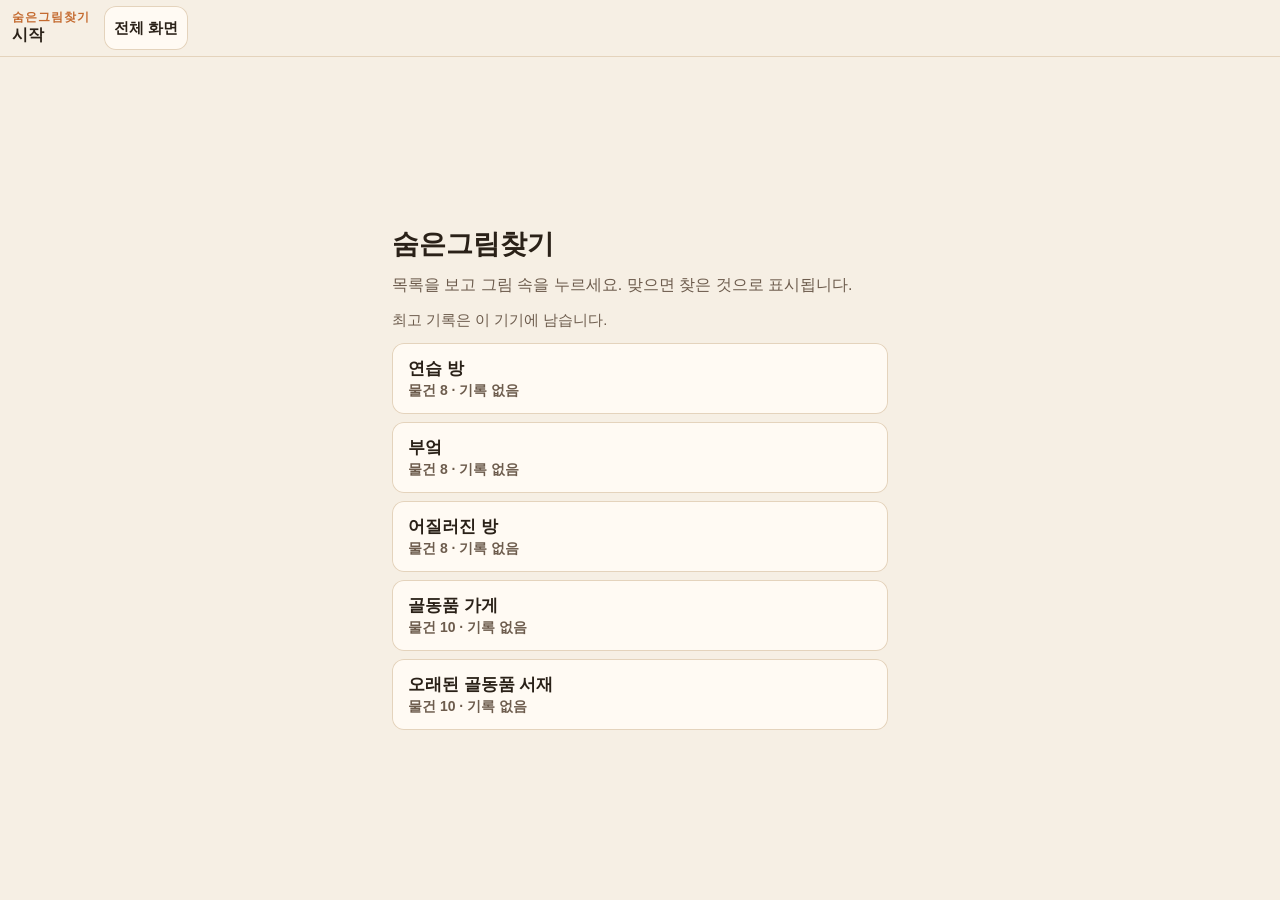
<file: games/hidden-picture/index.html>
<!DOCTYPE html>
<html lang="ko">
<head>
  <meta charset="utf-8" />
  <meta name="viewport" content="width=device-width, initial-scale=1, viewport-fit=cover" />
  <meta name="theme-color" content="#f6efe4" />
  <title>숨은그림찾기</title>
  <link rel="stylesheet" href="style.css" />
  <script>
    try {
      if (window.top === window.self) document.documentElement.classList.add("is-top");
    } catch (err) { /* framed page keeps the iframe height */ }
  </script>
</head>
<body>
  <div id="app" data-screen="start">
    <header class="top">
      <div class="top-row">
        <button type="button" id="btn-back" class="text-btn" hidden>처음</button>
        <div class="top-mid">
          <p class="kicker">숨은그림찾기</p>
          <p id="top-title" class="top-title">시작</p>
        </div>
        <div class="top-stats">
          <p id="progress" class="progress" hidden>0/0</p>
          <p id="timer" class="timer" hidden>00:00</p>
        </div>
      </div>
      <div class="top-actions">
        <button type="button" id="btn-fullscreen" class="text-btn fs-btn" aria-pressed="false">전체 화면</button>
        <button type="button" id="btn-list" class="text-btn list-btn" aria-expanded="true" aria-controls="side" hidden>목록 접기</button>
      </div>
    </header>

    <main>
      <section id="screen-start" class="screen start">
        <h1>숨은그림찾기</h1>
        <p class="lede">목록을 보고 그림 속을 누르세요. 맞으면 찾은 것으로 표시됩니다.</p>
        <p class="note">최고 기록은 이 기기에 남습니다.</p>
        <div id="level-pick" class="level-pick"></div>
        <noscript><p class="lede">스크립트를 켜면 플레이할 수 있어요.</p></noscript>
      </section>

      <section id="screen-play" class="screen play" hidden>
        <div id="play-body" class="play-body">
          <div class="frame">
            <div id="stage" class="stage">
              <div id="world" class="world">
                <canvas id="scene" width="1600" height="900">연습 장면</canvas>
                <img id="photo" alt="" draggable="false" hidden />
                <div id="marks" class="layer"></div>
                <div id="fx" class="layer"></div>
              </div>
            </div>
          </div>
          <div id="side" class="side">
            <p id="status" class="status" role="status" aria-live="polite"></p>
            <ul id="list" class="names"></ul>
            <p class="hint">작은 물건은 확대하거나 두 손가락으로 키우세요.</p>
            <div class="zoom-row">
              <button type="button" id="zoom-out">축소</button>
              <button type="button" id="zoom-reset">맞춤</button>
              <button type="button" id="zoom-in">확대</button>
            </div>
            <button type="button" id="btn-retry" class="wide">다시</button>
          </div>
        </div>
      </section>

      <section id="screen-result" class="screen result" hidden>
        <p class="kicker">다 찾았어요</p>
        <h1 id="result-title"></h1>
        <p id="result-count" class="lede"></p>
        <p id="result-time" class="time">00:00</p>
        <p id="result-best" class="lede"></p>
        <div class="result-actions">
          <button type="button" id="btn-home">목록으로</button>
          <button type="button" id="btn-again">다시</button>
        </div>
      </section>
    </main>
  </div>

  <script src="levels.js"></script>
  <script src="game.js"></script>
</body>
</html>
</file>
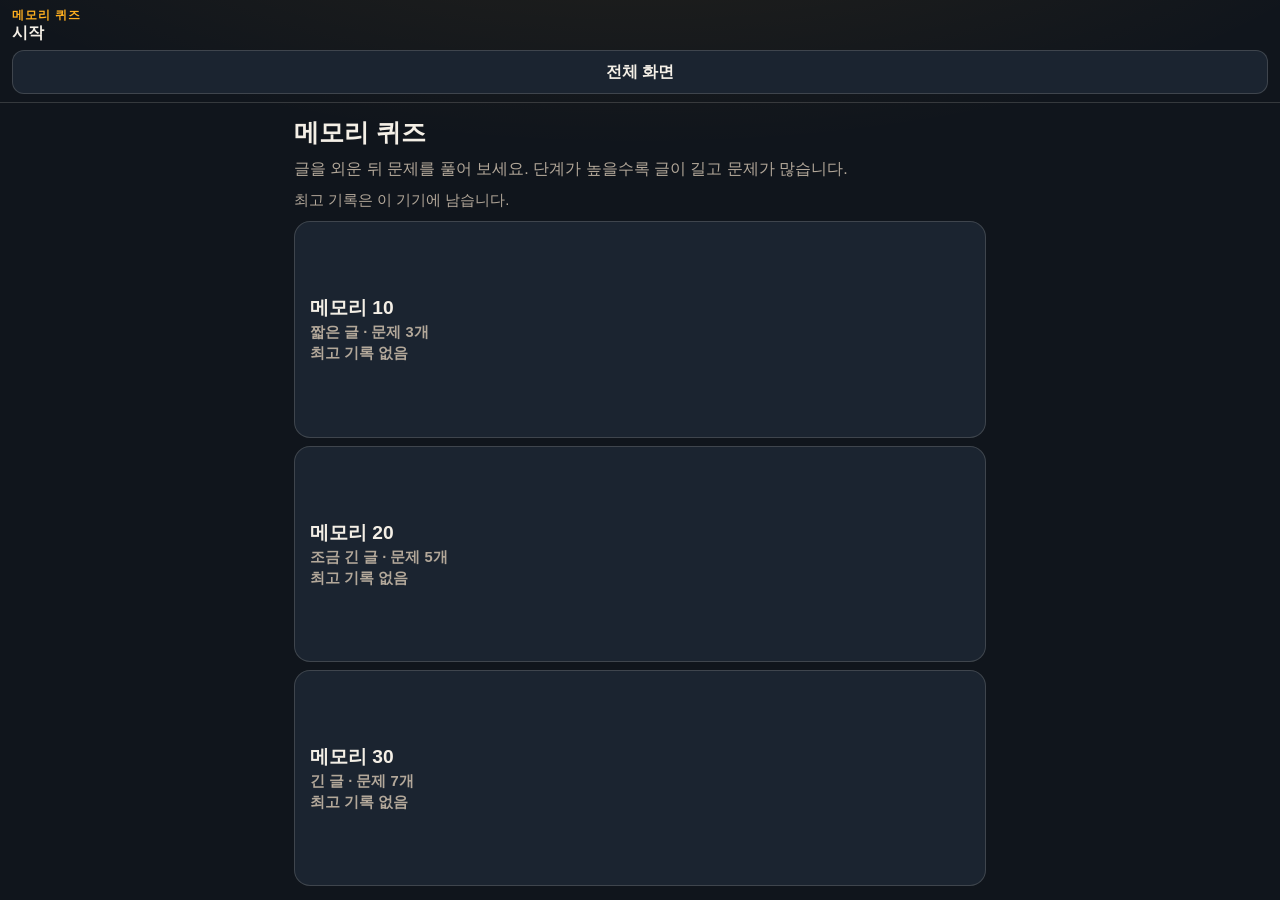
<file: games/memory-quiz/index.html>
<!DOCTYPE html>
<html lang="ko">
<head>
  <meta charset="utf-8" />
  <meta name="viewport" content="width=device-width, initial-scale=1, viewport-fit=cover" />
  <meta name="theme-color" content="#10151c" />
  <title>메모리 퀴즈</title>
  <link rel="stylesheet" href="style.css" />
  <script>
    try {
      if (window.top === window.self) document.documentElement.classList.add("is-top");
    } catch (err) { /* framed page keeps the iframe height */ }
  </script>
</head>
<body>
  <div id="app" data-screen="home">
    <header class="top">
      <div class="top-row">
        <button type="button" id="btn-back" class="text-btn" hidden>목록</button>
        <div class="top-mid">
          <p class="kicker">메모리 퀴즈</p>
          <p id="top-title" class="top-title">시작</p>
        </div>
        <div class="top-stats">
          <p id="progress" class="progress" hidden>1 / 3</p>
          <p id="timer" class="timer" role="timer" hidden>00:00.0</p>
        </div>
      </div>
      <div class="top-actions">
        <button type="button" id="btn-fullscreen" class="text-btn fs-btn" aria-pressed="false">전체 화면</button>
      </div>
    </header>

    <main>
      <section id="screen-home" class="screen">
        <div class="intro">
          <h1>메모리 퀴즈</h1>
          <p class="lede">글을 외운 뒤 문제를 풀어 보세요. 단계가 높을수록 글이 길고 문제가 많습니다.</p>
          <p class="note">최고 기록은 이 기기에 남습니다.</p>
        </div>
        <div id="level-pick" class="level-pick"></div>
        <noscript><p class="lede">스크립트를 켜면 플레이할 수 있어요.</p></noscript>
      </section>

      <section id="screen-memorize" class="screen" hidden>
        <div class="memo-head">
          <h1 id="memo-title"></h1>
          <p id="count-wrap" class="count-wrap"><span id="memo-count">0</span><span class="unit">초</span></p>
        </div>
        <p class="lede memo-help">다 외우면 누르세요. 시간이 끝나면 문제가 시작됩니다.</p>
        <div class="passage-wrap">
          <article id="passage" class="passage" tabindex="0" aria-label="외울 글"></article>
          <p id="passage-more" class="passage-more" hidden>아래로 더 있어요</p>
        </div>
        <button type="button" id="btn-ready" class="primary">외웠어요</button>
      </section>

      <section id="screen-quiz" class="screen" hidden>
        <p id="feedback" class="feedback" role="status" aria-live="polite"></p>
        <h1 id="prompt"></h1>
        <div id="choices" class="choices" role="group" aria-labelledby="prompt"></div>
      </section>

      <section id="screen-result" class="screen" hidden>
        <div class="result-copy">
          <p class="kicker">결과</p>
          <h1 id="result-tier"></h1>
          <p id="result-title" class="lede"></p>
          <p id="result-correct" class="stat"></p>
          <p class="time-label">걸린 시간</p>
          <p id="result-time" class="time">00:00.0</p>
          <p id="result-best" class="lede"></p>
          <p id="result-note" class="note"></p>
        </div>
        <div class="result-actions">
          <button type="button" id="btn-again" class="secondary">다시 하기</button>
          <button type="button" id="btn-home" class="primary">목록으로</button>
        </div>
      </section>
    </main>
  </div>

  <script src="levels.js"></script>
  <script src="game.js"></script>
</body>
</html>
</file>
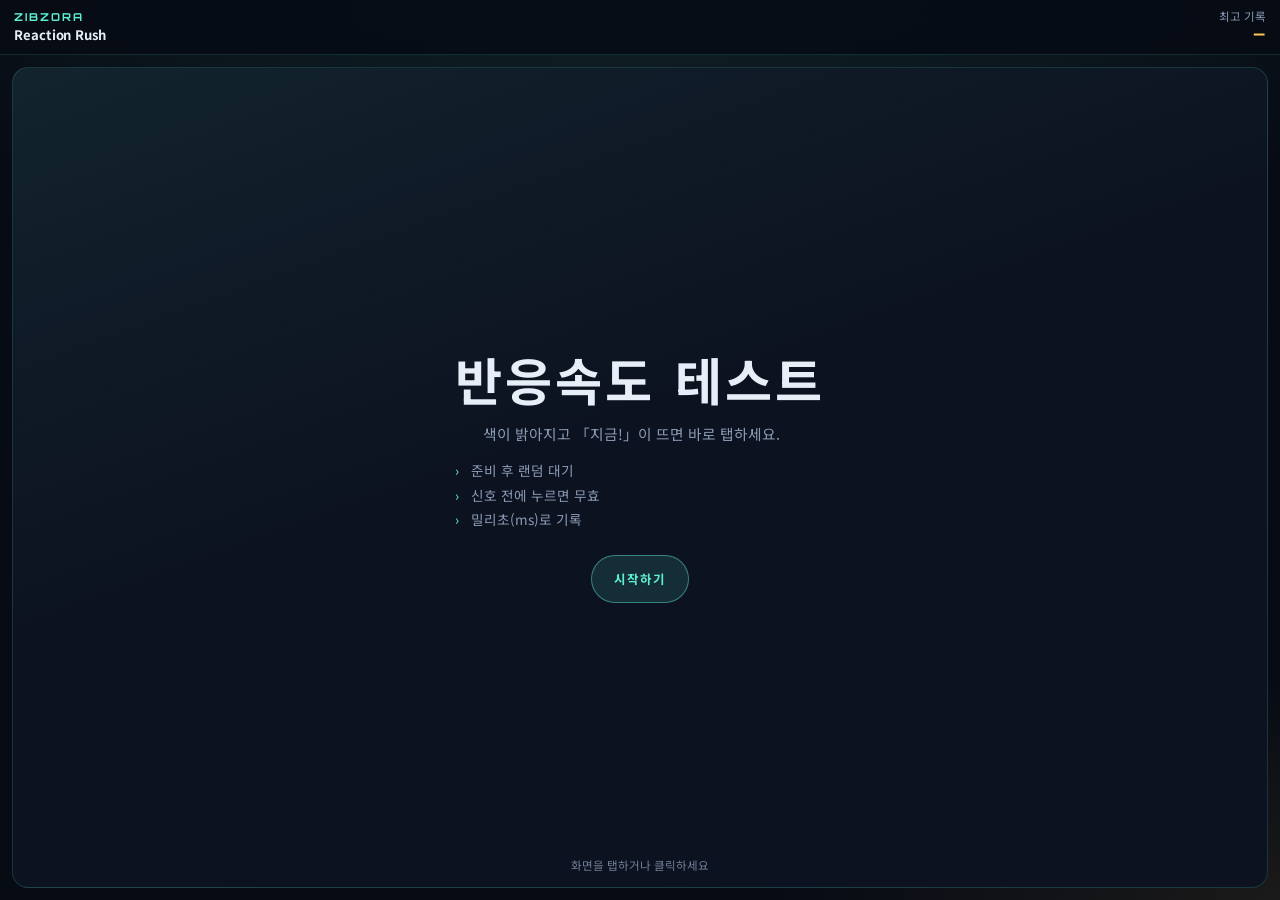
<file: games/reaction-rush/index.html>
<!DOCTYPE html>
<html lang="ko">
<head>
  <meta charset="utf-8" />
  <meta name="viewport" content="width=device-width, initial-scale=1, viewport-fit=cover" />
  <meta name="theme-color" content="#070b14" />
  <title>Reaction Rush — Zibzora</title>
  <link rel="preconnect" href="https://fonts.googleapis.com" />
  <link rel="preconnect" href="https://fonts.gstatic.com" crossorigin />
  <link href="https://fonts.googleapis.com/css2?family=Orbitron:wght@600;700&family=Noto+Sans+KR:wght@400;600;700&display=swap" rel="stylesheet" />
  <style>
    :root {
      --bg-deep: #070b14;
      --bg-panel: #0c1220;
      --bg-wait: #121a2e;
      --bg-go: #e8f7ff;
      --go-text: #061018;
      --accent: #5ef0d0;
      --accent-hot: #ffc857;
      --text: #e8eef7;
      --muted: #8b9bb4;
      --danger: #ff6b8a;
      --ok: #5ef0d0;
      --font-ui: "Noto Sans KR", system-ui, sans-serif;
      --font-display: Orbitron, "Noto Sans KR", sans-serif;
      --safe-top: env(safe-area-inset-top, 0px);
      --safe-bottom: env(safe-area-inset-bottom, 0px);
    }

    * { box-sizing: border-box; }
    html, body {
      margin: 0;
      height: 100%;
      background: var(--bg-deep);
      color: var(--text);
      font-family: var(--font-ui);
      -webkit-tap-highlight-color: transparent;
      user-select: none;
      touch-action: manipulation;
    }

    .app {
      display: flex;
      flex-direction: column;
      min-height: 100%;
      min-height: 100dvh;
      background:
        radial-gradient(120% 80% at 50% -10%, rgba(94, 240, 208, 0.12), transparent 55%),
        radial-gradient(80% 50% at 100% 100%, rgba(255, 200, 87, 0.08), transparent 50%),
        var(--bg-deep);
    }

    .chrome {
      flex: 0 0 auto;
      display: flex;
      align-items: center;
      justify-content: space-between;
      gap: 0.75rem;
      padding: calc(0.55rem + var(--safe-top)) 0.9rem 0.55rem;
      border-bottom: 1px solid rgba(94, 240, 208, 0.14);
      background: rgba(7, 11, 20, 0.85);
      backdrop-filter: blur(8px);
    }
    .brand {
      display: flex;
      flex-direction: column;
      gap: 0.1rem;
      min-width: 0;
    }
    .brand-name {
      font-family: var(--font-display);
      font-size: 0.68rem;
      letter-spacing: 0.18em;
      text-transform: uppercase;
      color: var(--accent);
      font-weight: 700;
    }
    .brand-game {
      font-size: 0.82rem;
      font-weight: 700;
      color: var(--text);
      letter-spacing: -0.01em;
    }
    .best {
      text-align: right;
      font-size: 0.72rem;
      color: var(--muted);
      line-height: 1.35;
    }
    .best strong {
      display: block;
      font-family: var(--font-display);
      font-size: 0.95rem;
      color: var(--accent-hot);
      letter-spacing: 0.04em;
    }

    .stage {
      flex: 1 1 auto;
      display: flex;
      position: relative;
      min-height: 0;
      padding: 0.75rem;
      padding-bottom: calc(0.75rem + var(--safe-bottom));
    }

    .panel {
      flex: 1;
      position: relative;
      display: flex;
      flex-direction: column;
      align-items: center;
      justify-content: center;
      width: 100%;
      border-radius: 1rem;
      overflow: hidden;
      border: 1px solid rgba(94, 240, 208, 0.16);
      background: var(--bg-panel);
      cursor: pointer;
      transition: background-color 0.12s ease, color 0.12s ease, box-shadow 0.2s ease;
      outline: none;
      text-align: center;
      padding: 1.25rem;
    }
    .panel:focus-visible {
      box-shadow: 0 0 0 3px rgba(94, 240, 208, 0.45);
    }

    .panel[data-phase="idle"] {
      background:
        linear-gradient(160deg, rgba(94, 240, 208, 0.08), transparent 45%),
        var(--bg-panel);
    }
    .panel[data-phase="wait"] {
      background: var(--bg-wait);
      animation: waitPulse 1.4s ease-in-out infinite;
    }
    .panel[data-phase="go"] {
      background: var(--bg-go);
      color: var(--go-text);
      animation: goFlash 0.35s ease-out;
      box-shadow: inset 0 0 0 4px rgba(6, 16, 24, 0.12);
    }
    .panel[data-phase="early"] {
      background: #2a1220;
      border-color: rgba(255, 107, 138, 0.35);
    }
    .panel[data-phase="result"] {
      background:
        linear-gradient(180deg, rgba(94, 240, 208, 0.1), transparent 40%),
        var(--bg-panel);
      animation: resultReveal 0.45s cubic-bezier(0.2, 0.85, 0.25, 1);
    }

    @keyframes waitPulse {
      0%, 100% { box-shadow: inset 0 0 0 0 rgba(94, 240, 208, 0); }
      50% { box-shadow: inset 0 0 48px 0 rgba(94, 240, 208, 0.08); }
    }
    @keyframes goFlash {
      0% { filter: brightness(1.45); transform: scale(1.01); }
      100% { filter: brightness(1); transform: scale(1); }
    }
    @keyframes resultReveal {
      0% { opacity: 0.55; transform: translateY(10px) scale(0.98); }
      100% { opacity: 1; transform: translateY(0) scale(1); }
    }
    @media (prefers-reduced-motion: reduce) {
      .panel[data-phase="wait"],
      .panel[data-phase="go"],
      .panel[data-phase="result"] { animation: none; }
    }

    .cue {
      font-family: var(--font-display);
      font-weight: 700;
      letter-spacing: 0.06em;
      line-height: 1.15;
      margin: 0;
    }
    .cue-lg { font-size: clamp(1.8rem, 8vw, 3.2rem); }
    .cue-md { font-size: clamp(1.35rem, 5.5vw, 2.2rem); }

    .sub {
      margin: 0.75rem 0 0;
      max-width: 22rem;
      color: var(--muted);
      font-size: 0.92rem;
      line-height: 1.45;
      font-weight: 400;
    }
    .panel[data-phase="go"] .sub { color: rgba(6, 16, 24, 0.65); }

    .rules {
      margin: 1rem 0 0;
      padding: 0;
      list-style: none;
      color: var(--muted);
      font-size: 0.85rem;
      line-height: 1.55;
      text-align: left;
    }
    .rules li {
      position: relative;
      padding-left: 1rem;
      margin: 0.2rem 0;
    }
    .rules li::before {
      content: "›";
      position: absolute;
      left: 0;
      color: var(--accent);
    }

    .cta {
      margin-top: 1.35rem;
      display: inline-flex;
      align-items: center;
      justify-content: center;
      min-height: 3rem;
      padding: 0.7rem 1.4rem;
      border-radius: 999px;
      border: 1px solid rgba(94, 240, 208, 0.45);
      background: rgba(94, 240, 208, 0.12);
      color: var(--accent);
      font-family: var(--font-display);
      font-size: 0.78rem;
      font-weight: 700;
      letter-spacing: 0.14em;
      text-transform: uppercase;
      pointer-events: none;
    }
    .panel[data-phase="go"] .cta {
      border-color: rgba(6, 16, 24, 0.25);
      background: rgba(6, 16, 24, 0.08);
      color: var(--go-text);
    }

    .ms {
      font-family: var(--font-display);
      font-size: clamp(2.6rem, 14vw, 4.5rem);
      font-weight: 700;
      letter-spacing: 0.02em;
      margin: 0.35rem 0 0;
      color: var(--accent);
    }
    .tier {
      display: inline-block;
      margin-top: 0.55rem;
      font-family: var(--font-display);
      font-size: 1rem;
      letter-spacing: 0.12em;
      text-transform: uppercase;
      color: var(--accent-hot);
    }
    .share {
      margin-top: 1rem;
      width: min(100%, 22rem);
      padding: 0.7rem 0.85rem;
      border-radius: 0.65rem;
      border: 1px dashed rgba(139, 155, 180, 0.35);
      background: rgba(0, 0, 0, 0.25);
      color: var(--text);
      font-family: ui-monospace, SFMono-Regular, Menlo, Consolas, monospace;
      font-size: 0.78rem;
      line-height: 1.4;
      white-space: pre-wrap;
      word-break: keep-all;
    }
    .actions {
      display: flex;
      flex-wrap: wrap;
      gap: 0.55rem;
      justify-content: center;
      margin-top: 1.1rem;
    }
    .btn {
      appearance: none;
      border: 1px solid rgba(94, 240, 208, 0.35);
      background: rgba(94, 240, 208, 0.1);
      color: var(--accent);
      font-family: var(--font-ui);
      font-size: 0.88rem;
      font-weight: 700;
      padding: 0.65rem 1.1rem;
      border-radius: 0.65rem;
      cursor: pointer;
      min-height: 2.75rem;
    }
    .btn:active { transform: scale(0.98); }
    .btn-ghost {
      background: transparent;
      border-color: rgba(139, 155, 180, 0.35);
      color: var(--muted);
    }
    .early-mark { color: var(--danger); }

    .hint-bar {
      position: absolute;
      left: 0;
      right: 0;
      bottom: 0.85rem;
      text-align: center;
      font-size: 0.72rem;
      color: rgba(139, 155, 180, 0.8);
      pointer-events: none;
    }
    .panel[data-phase="go"] .hint-bar { color: rgba(6, 16, 24, 0.45); }

    .visually-hidden {
      position: absolute;
      width: 1px;
      height: 1px;
      padding: 0;
      margin: -1px;
      overflow: hidden;
      clip: rect(0, 0, 0, 0);
      border: 0;
    }
  </style>
</head>
<body>
  <div class="app">
    <header class="chrome">
      <div class="brand">
        <span class="brand-name">Zibzora</span>
        <span class="brand-game">Reaction Rush</span>
      </div>
      <div class="best" aria-live="polite">
        최고 기록
        <strong id="bestDisplay">—</strong>
      </div>
    </header>

    <main class="stage">
      <div
        id="panel"
        class="panel"
        data-phase="idle"
        role="button"
        tabindex="0"
        aria-describedby="live"
      >
        <div id="view"></div>
        <p id="live" class="visually-hidden" aria-live="assertive"></p>
        <div class="hint-bar" id="hintBar"></div>
      </div>
    </main>
  </div>

  <script>
    (function () {
      "use strict";

      var STORAGE_KEY = "zibzora.reactionRush.bestMs";
      var MIN_WAIT = 1200;
      var MAX_WAIT = 4200;

      var panel = document.getElementById("panel");
      var view = document.getElementById("view");
      var live = document.getElementById("live");
      var hintBar = document.getElementById("hintBar");
      var bestDisplay = document.getElementById("bestDisplay");

      var phase = "idle"; // idle | wait | go | early | result
      var waitTimer = null;
      var goAt = 0;
      var lastResultMs = null;
      var lastShareText = "";
      var pointerDown = false;

      function loadBest() {
        try {
          var raw = localStorage.getItem(STORAGE_KEY);
          if (raw == null) return null;
          var n = Number(raw);
          return Number.isFinite(n) && n > 0 ? Math.round(n) : null;
        } catch (e) {
          return null;
        }
      }

      function saveBest(ms) {
        var prev = loadBest();
        if (prev == null || ms < prev) {
          try {
            localStorage.setItem(STORAGE_KEY, String(ms));
          } catch (e) { /* ignore */ }
          return true;
        }
        return false;
      }

      function formatBest(ms) {
        return ms == null ? "—" : ms + " ms";
      }

      function refreshBest() {
        bestDisplay.textContent = formatBest(loadBest());
      }

      function clearWait() {
        if (waitTimer != null) {
          clearTimeout(waitTimer);
          waitTimer = null;
        }
      }

      function setPhase(next) {
        phase = next;
        panel.dataset.phase = next;
      }

      function announce(msg) {
        live.textContent = "";
        // Force re-announce for identical strings
        requestAnimationFrame(function () {
          live.textContent = msg;
        });
      }

      function tierFor(ms) {
        if (ms < 200) return { label: "번개", key: "lightning" };
        if (ms < 300) return { label: "빠름", key: "fast" };
        if (ms < 400) return { label: "보통", key: "avg" };
        return { label: "느림", key: "slow" };
      }

      function escapeHtml(s) {
        return String(s)
          .replace(/&/g, "&amp;")
          .replace(/</g, "&lt;")
          .replace(/>/g, "&gt;")
          .replace(/"/g, "&quot;");
      }

      function renderIdle() {
        setPhase("idle");
        hintBar.textContent = "화면을 탭하거나 클릭하세요";
        view.innerHTML =
          '<p class="cue cue-lg">반응속도 테스트</p>' +
          '<p class="sub">색이 밝아지고 「지금!」이 뜨면 바로 탭하세요.</p>' +
          '<ul class="rules">' +
          "<li>준비 후 랜덤 대기</li>" +
          "<li>신호 전에 누르면 무효</li>" +
          "<li>밀리초(ms)로 기록</li>" +
          "</ul>" +
          '<div class="cta">시작하기</div>';
        announce("준비 화면. 시작하려면 화면을 누르세요.");
      }

      function renderWait() {
        setPhase("wait");
        hintBar.textContent = "신호까지 기다리세요…";
        view.innerHTML =
          '<p class="cue cue-md">준비…</p>' +
          '<p class="sub">화면이 밝아질 때까지 기다리세요</p>';
        announce("대기 중. 신호까지 기다리세요.");
      }

      function renderGo() {
        setPhase("go");
        hintBar.textContent = "지금 탭!";
        view.innerHTML =
          '<p class="cue cue-lg">지금!</p>' +
          '<p class="sub">가능한 한 빨리 탭하세요</p>';
        announce("지금! 탭하세요.");
      }

      function renderEarly() {
        setPhase("early");
        hintBar.textContent = "";
        view.innerHTML =
          '<p class="cue cue-md early-mark">너무 일러요</p>' +
          '<p class="sub">신호가 나오기 전에 눌렀습니다. 다시 도전!</p>' +
          '<div class="cta">다시 시도</div>';
        announce("너무 일러요. 다시 시도하세요.");
      }

      function renderResult(ms, isNewBest) {
        setPhase("result");
        hintBar.textContent = "";
        var tier = tierFor(ms);
        lastResultMs = ms;
        lastShareText =
          "Zibzora Reaction Rush\n반응속도 " +
          ms +
          " ms · " +
          tier.label +
          (isNewBest ? " · 신기록!" : "");

        view.innerHTML =
          '<p class="cue cue-md">결과</p>' +
          '<p class="ms">' +
          ms +
          " <span style=\"font-size:0.4em;letter-spacing:0.08em\">ms</span></p>" +
          '<span class="tier">' +
          escapeHtml(tier.label) +
          "</span>" +
          (isNewBest
            ? '<p class="sub" style="color:var(--accent-hot)">신기록 달성!</p>'
            : '<p class="sub">다시 눌러 최고 기록을 갱신하세요</p>') +
          '<pre class="share" id="shareText">' +
          escapeHtml(lastShareText) +
          "</pre>" +
          '<div class="actions">' +
          '<button type="button" class="btn" data-action="retry">다시 하기</button>' +
          '<button type="button" class="btn btn-ghost" data-action="copy">결과 복사</button>' +
          "</div>";
        announce("결과 " + ms + " 밀리초, " + tier.label + (isNewBest ? ", 신기록" : ""));
      }

      function startRound() {
        clearWait();
        renderWait();
        var delay = MIN_WAIT + Math.random() * (MAX_WAIT - MIN_WAIT);
        waitTimer = setTimeout(function () {
          waitTimer = null;
          if (phase !== "wait") return;
          goAt = performance.now();
          renderGo();
        }, delay);
      }

      function onValidHit() {
        if (phase !== "go") return;
        var ms = Math.max(1, Math.round(performance.now() - goAt));
        var isNew = saveBest(ms);
        refreshBest();
        renderResult(ms, isNew);
      }

      function onEarlyHit() {
        if (phase !== "wait") return;
        clearWait();
        renderEarly();
      }

      function handlePrimary() {
        if (phase === "idle" || phase === "early" || phase === "result") {
          startRound();
          return;
        }
        if (phase === "wait") {
          onEarlyHit();
          return;
        }
        if (phase === "go") {
          onValidHit();
        }
      }

      panel.addEventListener("pointerdown", function (e) {
        if (e.button != null && e.button !== 0) return;
        // Let buttons handle their own clicks
        if (e.target.closest && e.target.closest("[data-action]")) return;
        pointerDown = true;
        panel.setPointerCapture && panel.setPointerCapture(e.pointerId);
        handlePrimary();
      });

      panel.addEventListener("pointerup", function () {
        pointerDown = false;
      });

      panel.addEventListener("keydown", function (e) {
        if (e.key === " " || e.key === "Enter") {
          e.preventDefault();
          handlePrimary();
        }
      });

      panel.addEventListener("click", function (e) {
        var btn = e.target.closest && e.target.closest("[data-action]");
        if (!btn) return;
        e.stopPropagation();
        var action = btn.getAttribute("data-action");
        if (action === "retry") {
          startRound();
          return;
        }
        if (action === "copy") {
          var text = lastShareText || "";
          if (navigator.clipboard && navigator.clipboard.writeText) {
            navigator.clipboard.writeText(text).then(
              function () {
                btn.textContent = "복사됨!";
                setTimeout(function () {
                  btn.textContent = "결과 복사";
                }, 1200);
              },
              function () {
                fallbackCopy(text, btn);
              }
            );
          } else {
            fallbackCopy(text, btn);
          }
        }
      });

      function fallbackCopy(text, btn) {
        var ta = document.createElement("textarea");
        ta.value = text;
        ta.setAttribute("readonly", "");
        ta.style.position = "fixed";
        ta.style.left = "-9999px";
        document.body.appendChild(ta);
        ta.select();
        try {
          document.execCommand("copy");
          btn.textContent = "복사됨!";
        } catch (err) {
          btn.textContent = "선택 후 복사";
        }
        document.body.removeChild(ta);
        setTimeout(function () {
          btn.textContent = "결과 복사";
        }, 1200);
      }

      // Prevent double-fire from touch + synthetic mouse on some browsers
      // Pointer Events unify this; keep preventDefault on context menu for long-press.
      panel.addEventListener("contextmenu", function (e) {
        e.preventDefault();
      });

      refreshBest();
      renderIdle();
    })();
  </script>
</body>
</html>
</file>
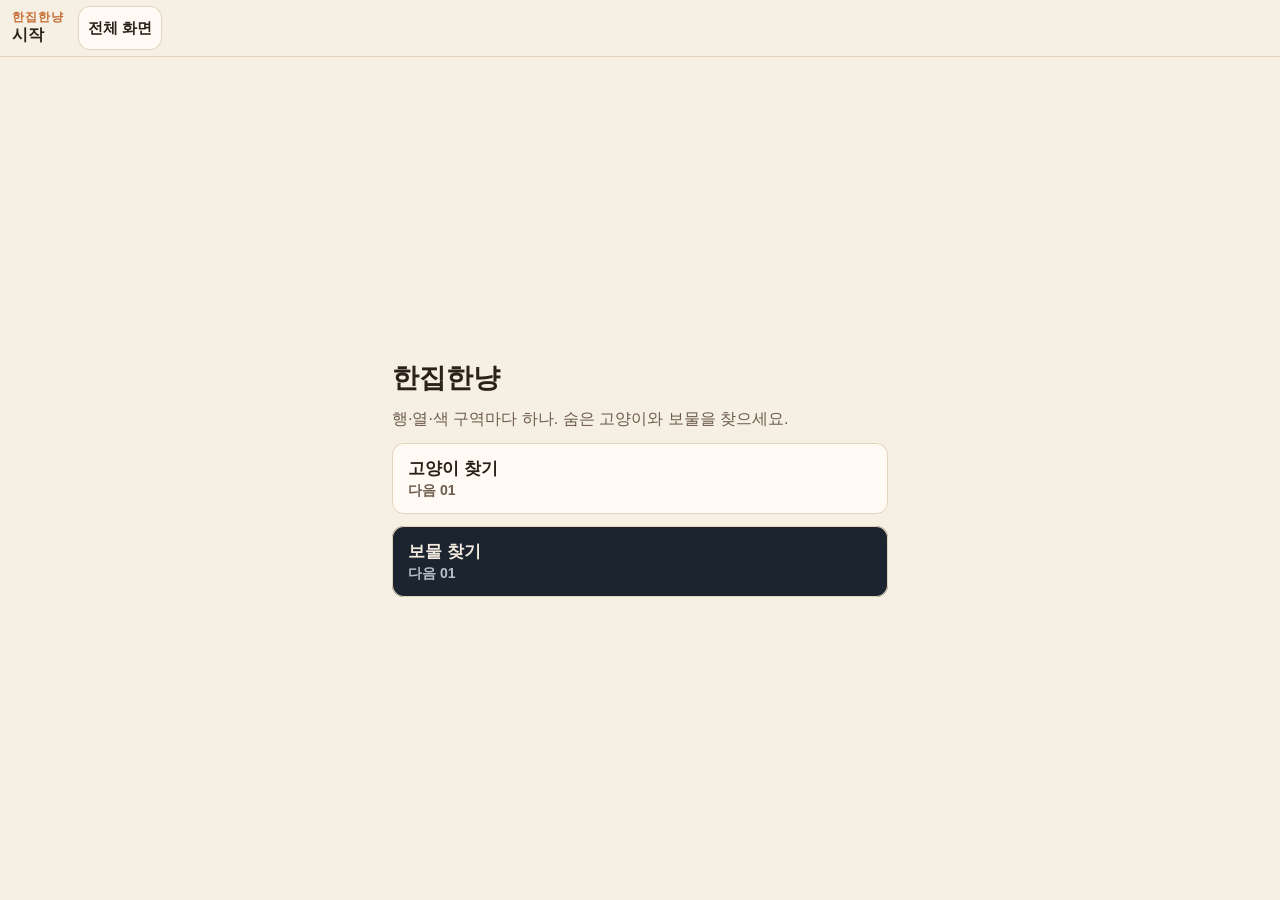
<file: games/sudoku-hunt/index.html>
<!DOCTYPE html>
<html lang="ko">
<head>
  <meta charset="utf-8" />
  <meta name="viewport" content="width=device-width, initial-scale=1, viewport-fit=cover" />
  <meta name="theme-color" content="#f6efe4" />
  <title>한집한냥</title>
  <link rel="stylesheet" href="style.css" />
  <script>
    try {
      if (window.top === window.self) document.documentElement.classList.add("is-top");
    } catch (err) { /* framed page keeps the iframe height */ }
  </script>
</head>
<body>
  <svg class="sprite" aria-hidden="true">
    <symbol id="ico-cat" viewBox="0 0 64 64">
      <path fill="currentColor" d="M14 30 20 12l8 14h8L44 12l6 18c6 4 8 16-2 24-6 4-12 6-16 6s-10-2-16-6c-10-8-8-20-2-24z"/>
      <circle cx="26" cy="34" r="2.2" fill="#1b140e"/>
      <circle cx="40" cy="34" r="2.2" fill="#1b140e"/>
      <path fill="#1b140e" d="M31 40h2l-1 3z"/>
    </symbol>
    <symbol id="ico-box" viewBox="0 0 64 64">
      <path fill="currentColor" d="M10 28h44l-6 26H16z"/>
      <path fill="currentColor" d="m10 28 22-14 22 14-22 6z"/>
      <path stroke="#1b140e" stroke-width="2" d="M32 20v14"/>
    </symbol>
    <symbol id="ico-box-open" viewBox="0 0 64 64">
      <path fill="currentColor" d="M12 32h40l-5 22H17z"/>
      <path fill="currentColor" d="m8 30 16-18 8 8 8-10 16 18-24 4z"/>
    </symbol>
    <symbol id="ico-paw" viewBox="0 0 64 64">
      <ellipse cx="32" cy="42" rx="11" ry="9" fill="currentColor"/>
      <circle cx="18" cy="26" r="5" fill="currentColor"/>
      <circle cx="30" cy="18" r="5" fill="currentColor"/>
      <circle cx="44" cy="20" r="5" fill="currentColor"/>
      <circle cx="50" cy="32" r="4" fill="currentColor"/>
    </symbol>
    <symbol id="ico-dust" viewBox="0 0 64 64">
      <circle cx="18" cy="36" r="4" fill="currentColor"/>
      <circle cx="32" cy="24" r="3" fill="currentColor"/>
      <circle cx="46" cy="38" r="5" fill="currentColor"/>
    </symbol>
    <symbol id="ico-heart" viewBox="0 0 64 64">
      <path fill="currentColor" d="M32 54 14 36C6 28 8 14 20 14c6 0 10 4 12 8 2-4 6-8 12-8 12 0 14 14 6 22z"/>
    </symbol>
    <symbol id="ico-heart-empty" viewBox="0 0 64 64">
      <path fill="none" stroke="currentColor" stroke-width="4" d="M32 52 16 36c-6-6-4-16 6-16 5 0 8 3 10 7 2-4 5-7 10-7 10 0 12 10 6 16z"/>
    </symbol>
    <symbol id="ico-tuna" viewBox="0 0 64 64">
      <rect x="12" y="24" width="40" height="24" rx="4" fill="currentColor"/>
      <ellipse cx="32" cy="24" rx="20" ry="7" fill="currentColor"/>
      <ellipse cx="32" cy="24" rx="7" ry="3" fill="none" stroke="#1b140e" stroke-width="2"/>
    </symbol>
    <symbol id="ico-shovel" viewBox="0 0 64 64">
      <path fill="currentColor" d="m38 8 16 16-8 8-16-16z"/>
      <path stroke="currentColor" stroke-width="6" stroke-linecap="round" d="m36 26-22 28"/>
    </symbol>
    <symbol id="ico-lock" viewBox="0 0 64 64">
      <rect x="16" y="28" width="32" height="24" rx="4" fill="currentColor"/>
      <path fill="none" stroke="currentColor" stroke-width="5" d="M24 28v-8a8 8 0 0 1 16 0v8"/>
    </symbol>
  </svg>

  <div id="app" data-mode="cat" data-screen="start">
    <header class="top">
      <div class="top-row">
        <button type="button" id="btn-back" class="text-btn" hidden>레벨</button>
        <div class="top-mid">
          <p id="top-kicker" class="kicker">한집한냥</p>
          <p id="top-title" class="top-title">시작</p>
        </div>
        <div class="top-stats">
          <p id="gold-pill" class="gold" hidden>골드 40</p>
          <div id="hearts" class="hearts" hidden></div>
        </div>
      </div>
      <div class="top-actions">
        <button type="button" id="btn-timer" class="text-btn timer-btn" hidden>시간</button>
        <button type="button" id="btn-pause" class="text-btn" hidden>일시정지</button>
        <button type="button" id="btn-fullscreen" class="text-btn fs-btn" aria-pressed="false">전체 화면</button>
      </div>
    </header>

    <main>
      <section id="screen-start" class="screen start">
        <h1>한집한냥</h1>
        <p class="lede">행·열·색 구역마다 하나. 숨은 고양이와 보물을 찾으세요.</p>
        <button type="button" id="pick-cat" class="mode-btn">
          <span>고양이 찾기</span>
          <small id="next-cat">다음 01</small>
        </button>
        <button type="button" id="pick-treasure" class="mode-btn">
          <span>보물 찾기</span>
          <small id="next-treasure">다음 01</small>
        </button>
      </section>

      <section id="screen-select" class="screen" hidden>
        <h1 id="select-heading">레벨</h1>
        <p id="select-note" class="note" role="status"></p>
        <div id="level-grid" class="lv-grid"></div>
      </section>

      <section id="screen-play" class="screen play" hidden>
        <div id="board-wrap">
          <div id="board" class="board" role="grid" aria-label="퍼즐 판"></div>
        </div>
        <p id="status" class="status" role="status"></p>
        <div id="stuck" class="stuck" hidden>
          <p>이 배치로는 끝낼 수 없어요</p>
          <button type="button" id="btn-undo">마지막 확정 되돌리기</button>
        </div>
      </section>

      <section id="screen-result" class="screen result" hidden>
        <p id="result-stars" class="result-stars"></p>
        <h1 id="result-line"></h1>
        <p id="result-extra" class="lede"></p>
        <p id="result-stats"></p>
        <p id="result-gold"></p>
        <div class="result-actions">
          <button type="button" id="btn-next">다음 판</button>
          <button type="button" id="btn-retry">다시</button>
          <button type="button" id="btn-levels">레벨 선택</button>
        </div>
      </section>
    </main>

    <footer id="tools" class="tools" hidden>
      <button type="button" class="tool is-on" data-tool="mark" aria-pressed="true">
        <svg class="glyph" aria-hidden="true"><use href="#ico-cat"></use></svg>
        <span>확정</span>
      </button>
      <button type="button" class="tool" data-tool="cross" aria-pressed="false">
        <svg class="glyph" aria-hidden="true"><use href="#ico-paw"></use></svg>
        <span>×</span>
      </button>
      <button type="button" class="tool" data-tool="erase" aria-pressed="false">
        <svg class="glyph" aria-hidden="true"><use href="#ico-dust"></use></svg>
        <span>지우개</span>
      </button>
      <button type="button" class="tool" id="btn-hint">
        <svg class="glyph" id="hint-icon" aria-hidden="true"><use href="#ico-tuna"></use></svg>
        <span id="hint-label">힌트 2</span>
      </button>
    </footer>
  </div>

  <div id="overlay" class="overlay" hidden>
    <div id="dialog" class="dialog" role="dialog" aria-modal="true"></div>
  </div>

  <script src="levels.js"></script>
  <script src="game.js"></script>
</body>
</html>
</file>
<file: games/hidden-picture/style.css>
:root {
  color-scheme: light;
  --bg: #f6efe4;
  --ink: #2a2118;
  --muted: #6d5c4d;
  --panel: #fffaf3;
  --line: #e4d3bc;
  --accent: #c46a2f;
  --danger: #c4382a;
  --shadow: 0 10px 30px rgba(70, 42, 18, 0.08);
  --safe-top: env(safe-area-inset-top, 0px);
  --safe-right: env(safe-area-inset-right, 0px);
  --safe-bottom: env(safe-area-inset-bottom, 0px);
  --safe-left: env(safe-area-inset-left, 0px);
  --font: "Apple SD Gothic Neo", "Malgun Gothic", "Noto Sans KR", "WenQuanYi Micro Hei", sans-serif;
}

* { box-sizing: border-box; }
html, body { height: 100%; }
body {
  margin: 0;
  background: var(--bg);
  color: var(--ink);
  font-family: var(--font);
  -webkit-tap-highlight-color: transparent;
  user-select: none;
  touch-action: manipulation;
  overscroll-behavior: none;
  overflow: hidden;
}
html.is-top, html.is-top body, html.is-top #app {
  height: 100%;
  height: 100dvh;
  max-height: 100%;
  max-height: 100dvh;
}
button, p, h1, li { font-family: inherit; }
button { color: inherit; }
h1 { font-size: 1.7rem; line-height: 1.25; margin: 0; }
img { -webkit-user-drag: none; }

#app {
  height: 100%;
  min-height: 0;
  display: flex;
  flex-direction: column;
  overflow: hidden;
  background: var(--bg);
}

.top {
  display: flex;
  flex-direction: column;
  gap: 6px;
  padding: calc(6px + var(--safe-top)) 12px 6px;
  border-bottom: 1px solid var(--line);
  flex: 0 0 auto;
}
.top-row {
  display: flex;
  align-items: center;
  gap: 8px;
  min-width: 0;
}
.top-actions {
  display: flex;
  gap: 8px;
}
.top-actions > button {
  flex: 1 1 0;
  touch-action: manipulation;
}
.top-mid { flex: 1; min-width: 0; }
.kicker {
  margin: 0;
  font-size: 0.72rem;
  letter-spacing: 0.08em;
  color: var(--accent);
  font-weight: 700;
}
.top-title {
  margin: 0;
  font-weight: 700;
  overflow: hidden;
  text-overflow: ellipsis;
  white-space: nowrap;
}
.top-stats { display: flex; align-items: center; gap: 8px; }
.progress, .timer {
  margin: 0;
  font-size: 0.85rem;
  font-weight: 700;
  font-variant-numeric: tabular-nums;
}
.timer { min-width: 3.4rem; text-align: right; }

.text-btn, .wide, .mode-btn, .zoom-row button, .result-actions button, .fs-btn, .list-btn {
  border: 0;
  background: var(--panel);
  border-radius: 12px;
  min-height: 44px;
  padding: 8px 10px;
  font-weight: 700;
  box-shadow: inset 0 0 0 1px var(--line);
}
.text-btn { min-width: 44px; }
.fs-btn, .list-btn { white-space: nowrap; font-size: 0.92rem; }
.fs-btn.is-on {
  background: var(--accent);
  color: #fffaf3;
  box-shadow: none;
}
button:disabled { opacity: 0.45; }
button:active { transform: scale(0.98); }

main {
  flex: 1;
  min-height: 0;
  min-width: 0;
  display: flex;
  flex-direction: column;
  width: min(1040px, 100%);
  margin: 0 auto;
}
.screen { padding: 12px 12px calc(12px + var(--safe-bottom)); }
.start, .result {
  flex: 1;
  min-height: 0;
  overflow: auto;
  display: flex;
  flex-direction: column;
  justify-content: safe center;
  gap: 12px;
  width: min(520px, 100%);
  margin: 0 auto;
}
.lede, .note, .hint { margin: 0; color: var(--muted); line-height: 1.5; }
.note { font-size: 0.92rem; }
.level-pick { display: flex; flex-direction: column; gap: 8px; }
.mode-btn, .result-actions button, .wide {
  width: 100%;
  text-align: left;
  font-size: 1.05rem;
}
.mode-btn {
  display: flex;
  flex-direction: column;
  align-items: flex-start;
  gap: 2px;
  padding: 14px 16px;
}
.mode-btn small { color: var(--muted); font-weight: 600; }

.play {
  flex: 1;
  min-height: 0;
  min-width: 0;
  display: flex;
  flex-direction: column;
  padding: 0 var(--safe-right) calc(8px + var(--safe-bottom)) var(--safe-left);
}
.play-body {
  flex: 1;
  min-height: 0;
  min-width: 0;
  display: grid;
  grid-template-columns: minmax(0, 1fr);
  grid-template-rows: auto minmax(0, 1fr);
  gap: 8px;
  container-type: size;
  container-name: play;
}
.frame {
  position: relative;
  justify-self: center;
  align-self: start;
  width: 100%;
  aspect-ratio: 1600 / 900;
  min-width: 0;
  min-height: 0;
}
@supports (width: 1cqw) {
  .frame {
    width: min(100cqw, calc(max(0px, 100cqh - 10.5rem) * 1600 / 900));
  }
}

.stage {
  position: absolute;
  inset: 0;
  width: 100%;
  height: 100%;
  border-radius: 0;
  overflow: hidden;
  background: #efe4d4;
  touch-action: none;
  cursor: crosshair;
}
.stage::after {
  content: "";
  position: absolute;
  inset: 0;
  z-index: 2;
  border-radius: inherit;
  box-shadow: inset 0 0 0 2px var(--ink);
  pointer-events: none;
}
.stage.is-zoomed { cursor: grab; }
.stage.is-panning { cursor: grabbing; }
.world {
  position: absolute;
  inset: 0;
  transform-origin: 0 0;
}
.world canvas, .world img {
  position: absolute;
  inset: 0;
  width: 100%;
  height: 100%;
  display: block;
}
.layer {
  position: absolute;
  inset: 0;
  pointer-events: none;
}
.found-box {
  position: absolute;
  border-radius: 6px;
  background: rgba(196, 106, 47, 0.16);
  box-shadow: inset 0 0 0 2px var(--accent), 0 0 0 1px #fffaf3;
}
.found-box::after {
  content: "✓";
  position: absolute;
  right: 1px;
  top: -2px;
  color: var(--accent);
  font-size: 12px;
  font-weight: 800;
  line-height: 1;
}
.ripple {
  position: absolute;
  width: 22px;
  height: 22px;
  margin-left: -11px;
  margin-top: -11px;
  border: 2px solid var(--danger);
  border-radius: 50%;
  animation: pop 480ms ease-out forwards;
}

.side {
  min-width: 0;
  min-height: 0;
  display: flex;
  flex-direction: column;
  gap: 8px;
  padding: 0 12px;
  overflow: hidden;
}
.status { min-height: 1.4em; margin: 0; font-weight: 700; }
.hint { font-size: 0.85rem; }
.names {
  list-style: none;
  margin: 0;
  padding: 0;
  display: grid;
  grid-template-columns: 1fr 1fr;
  gap: 6px;
  flex: 1 1 auto;
  min-height: 0;
  overflow: auto;
  align-content: start;
}
.names li {
  display: flex;
  align-items: center;
  justify-content: space-between;
  gap: 8px;
  min-height: 36px;
  padding: 6px 10px;
  background: var(--panel);
  border-radius: 10px;
  box-shadow: inset 0 0 0 1px var(--line);
  font-weight: 700;
}
.names .obj-name { min-width: 0; }
.names em {
  min-width: 2.2em;
  text-align: right;
  font-style: normal;
  font-size: 0.78rem;
  color: var(--accent);
}
.names li.is-found .obj-name {
  color: var(--muted);
  text-decoration: line-through;
}
.zoom-row { display: grid; grid-template-columns: 1fr 1fr 1fr; gap: 8px; }
.zoom-row button { width: 100%; }
.result-actions { display: flex; flex-direction: column; gap: 8px; }
.time {
  margin: 0;
  font-size: 2rem;
  font-weight: 800;
  font-variant-numeric: tabular-nums;
}

[hidden] { display: none !important; }

@keyframes pop {
  0% { transform: scale(0.4); opacity: 1; }
  100% { transform: scale(1.45); opacity: 0; }
}
@media (prefers-reduced-motion: reduce) {
  button:active { transform: none; }
  .ripple { animation: none; opacity: 0.85; }
}

/* Phone width, and a short window: the scene list fills the screen. */
@media (max-width: 800px), (max-height: 540px) {
  main { width: 100%; }
  .start, .result {
    width: 100%;
    justify-content: flex-start;
  }
  .level-pick { flex: 1 1 auto; }
  .mode-btn {
    flex: 1 1 0;
    justify-content: center;
    min-height: 4.6rem;
  }
  .result-actions { margin-top: auto; }
}

/* Wide screens and landscape phones: picture beside the list. */
@media (min-width: 900px), ((max-height: 540px) and (min-width: 500px)) {
  .top {
    flex-direction: row;
    align-items: center;
  }
  .top-actions { width: auto; flex: 0 0 auto; }
  .top-actions > button { flex: 0 0 auto; }
  .play-body:not(.is-list-collapsed) {
    grid-template-columns: minmax(0, 1fr) min(210px, 34vw);
    grid-template-rows: minmax(0, 1fr);
  }
  .play-body:not(.is-list-collapsed) .frame {
    width: auto;
    height: auto;
    aspect-ratio: auto;
    align-self: stretch;
    justify-self: stretch;
    container-type: size;
    display: grid;
    place-items: center;
  }
  .play-body:not(.is-list-collapsed) .stage {
    position: relative;
    inset: auto;
    width: min(100cqw, calc(100cqh * 1600 / 900));
    height: auto;
    aspect-ratio: 1600 / 900;
    max-width: 100%;
    max-height: 100%;
  }
  .names { grid-template-columns: 1fr; }
}

@media (min-width: 900px) and (min-height: 541px) {
  .play { padding: 8px 12px calc(12px + var(--safe-bottom)); }
  .stage { border-radius: 12px; }
  .play-body:not(.is-list-collapsed) {
    grid-template-columns: minmax(0, 1fr) 260px;
  }
}

@media (max-height: 540px) {
  .kicker { display: none; }
  .hint { display: none; }
  .top { padding-top: calc(4px + var(--safe-top)); padding-bottom: 4px; }
}

/* Collapsing the list gives the picture the whole play area. */
.play-body.is-list-collapsed {
  grid-template-columns: minmax(0, 1fr);
  grid-template-rows: minmax(0, 1fr);
}
.play-body.is-list-collapsed .frame {
  width: 100%;
  height: 100%;
  aspect-ratio: auto;
  align-self: stretch;
  justify-self: stretch;
  container-type: size;
  display: grid;
  place-items: center;
}
.play-body.is-list-collapsed .stage {
  position: relative;
  inset: auto;
  width: min(100cqw, calc(100cqh * 1600 / 900));
  height: auto;
  aspect-ratio: 1600 / 900;
  max-width: 100%;
  max-height: 100%;
}
.play-body.is-list-collapsed .side { display: none; }

html:fullscreen, html:-webkit-full-screen {
  background: var(--bg);
  height: 100%;
}
html:fullscreen #app, html:-webkit-full-screen #app {
  height: 100%;
  max-height: none;
}

:focus { outline: none; }
:focus-visible { outline: 2px solid var(--accent); outline-offset: 2px; }
</file>
<file: games/memory-quiz/style.css>
:root {
  color-scheme: dark;
  --bg: #10151c;
  --card: #1b2430;
  --page: #212b39;
  --ink: #f4efe6;
  --muted: #b3a89a;
  --line: rgba(244, 239, 230, 0.16);
  --accent: #ffb020;
  --accent-ink: #1c1406;
  --right: #5dcaa0;
  --right-bg: #143026;
  --wrong: #ff6d64;
  --wrong-bg: #3a1c22;
  --safe-top: env(safe-area-inset-top, 0px);
  --safe-right: env(safe-area-inset-right, 0px);
  --safe-bottom: env(safe-area-inset-bottom, 0px);
  --safe-left: env(safe-area-inset-left, 0px);
  --font: "Apple SD Gothic Neo", "Malgun Gothic", "Noto Sans KR", "WenQuanYi Micro Hei", sans-serif;
}

* { box-sizing: border-box; }
html { font-size: 16px; }
html, body { height: 100%; }
body {
  margin: 0;
  background: var(--bg);
  color: var(--ink);
  font-family: var(--font);
  -webkit-tap-highlight-color: transparent;
  -webkit-touch-callout: none;
  user-select: none;
  touch-action: manipulation;
  overscroll-behavior: none;
  overflow: hidden;
}
html.is-top,
html.is-top body,
html.is-top #app {
  height: 100%;
  height: 100dvh;
  max-height: 100%;
  max-height: 100dvh;
}
button, p, h1 { font-family: inherit; }
button {
  color: inherit;
  cursor: pointer;
  touch-action: manipulation;
  -webkit-appearance: none;
  appearance: none;
}
h1 { font-size: 1.55rem; line-height: 1.3; margin: 0; word-break: keep-all; }
button:disabled { cursor: default; }
button:active:not(:disabled) { transform: scale(0.98); }

#app {
  height: 100%;
  min-height: 0;
  display: flex;
  flex-direction: column;
  overflow: hidden;
  background:
    radial-gradient(120% 70% at 50% -20%, rgba(255, 176, 32, 0.1), transparent 52%),
    var(--bg);
}

.top {
  display: flex;
  flex-direction: column;
  gap: 6px;
  padding: calc(8px + var(--safe-top)) calc(12px + var(--safe-right)) 8px calc(12px + var(--safe-left));
  border-bottom: 1px solid var(--line);
  flex: 0 0 auto;
}
.top-row {
  display: flex;
  align-items: center;
  gap: 8px;
  min-width: 0;
}
.top-actions { display: flex; gap: 8px; }
.top-actions > button { flex: 1 1 auto; }
.top-mid { flex: 1; min-width: 0; }
.kicker {
  margin: 0;
  font-size: 0.72rem;
  letter-spacing: 0.08em;
  color: var(--accent);
  font-weight: 700;
}
.top-title {
  margin: 0;
  font-weight: 700;
  overflow: hidden;
  text-overflow: ellipsis;
  white-space: nowrap;
}
.top-stats { display: flex; align-items: center; gap: 8px; flex: 0 0 auto; }
.progress, .timer {
  margin: 0;
  font-size: 0.92rem;
  font-weight: 800;
  font-variant-numeric: tabular-nums;
}
.progress { min-width: 2.8rem; text-align: right; }
.timer { min-width: 4.8rem; text-align: right; color: var(--accent); }

.text-btn, .secondary {
  border: 0;
  background: var(--card);
  border-radius: 12px;
  min-height: 44px;
  padding: 8px 12px;
  font-weight: 700;
  box-shadow: inset 0 0 0 1px var(--line);
}
.text-btn { min-width: 44px; }
.fs-btn { white-space: nowrap; font-size: 1rem; }
.fs-btn.is-on {
  background: var(--accent);
  color: var(--accent-ink);
  box-shadow: none;
}
.primary, .secondary {
  width: 100%;
  min-height: 52px;
  border: 0;
  border-radius: 14px;
  font-size: 1.05rem;
  font-weight: 800;
  flex-shrink: 0;
}
.primary { background: var(--accent); color: var(--accent-ink); }
.secondary { color: var(--ink); }

main {
  flex: 1;
  min-height: 0;
  min-width: 0;
  display: flex;
  flex-direction: column;
  width: 100%;
}
.screen {
  flex: 1;
  min-height: 0;
  display: flex;
  flex-direction: column;
  gap: 10px;
  padding: 14px 14px calc(14px + var(--safe-bottom));
  padding-left: calc(14px + var(--safe-left));
  padding-right: calc(14px + var(--safe-right));
  overflow: auto;
  overscroll-behavior: contain;
  -webkit-overflow-scrolling: touch;
}
.lede, .note { margin: 0; color: var(--muted); line-height: 1.5; word-break: keep-all; }
.note { font-size: 0.92rem; }
.intro { display: flex; flex-direction: column; gap: 8px; flex: 0 0 auto; }

.level-pick {
  flex: 1 1 auto;
  display: flex;
  flex-direction: column;
  gap: 8px;
  min-height: 0;
}
.tier-btn {
  width: 100%;
  flex: 1 1 0;
  min-height: 4.75rem;
  display: flex;
  flex-direction: column;
  align-items: flex-start;
  justify-content: center;
  gap: 2px;
  text-align: left;
  padding: 14px 16px;
  border: 0;
  border-radius: 16px;
  background: var(--card);
  box-shadow: inset 0 0 0 1px var(--line);
}
.tier-btn strong { font-size: 1.2rem; }
.tier-btn small { color: var(--muted); font-weight: 600; font-size: 0.92rem; }
.tier-btn:disabled { opacity: 0.45; }

#screen-memorize { overflow: hidden; }
.memo-head {
  display: flex;
  align-items: flex-end;
  justify-content: space-between;
  gap: 12px;
  flex: 0 0 auto;
}
.memo-head h1 { min-width: 0; }
.count-wrap {
  margin: 0;
  flex: 0 0 auto;
  min-width: 4.4rem;
  text-align: right;
  font-size: 2rem;
  font-weight: 800;
  line-height: 1;
  font-variant-numeric: tabular-nums;
  color: var(--accent);
}
.unit { margin-left: 2px; font-size: 0.85rem; font-weight: 700; color: var(--muted); }
.count-wrap.is-low,
.count-wrap.is-low .unit { color: var(--wrong); }
.passage-wrap {
  position: relative;
  flex: 1 1 auto;
  min-height: 0;
  display: flex;
  flex-direction: column;
  border-radius: 16px;
  background: var(--page);
  box-shadow: inset 3px 0 0 var(--accent), inset 0 0 0 1px var(--line);
  overflow: hidden;
}
.passage {
  flex: 1 1 auto;
  min-height: 0;
  width: 100%;
  margin: 0;
  overflow: auto;
  overscroll-behavior: contain;
  -webkit-overflow-scrolling: touch;
  padding: 16px 16px 18px;
  border-radius: 0;
  background: transparent;
  line-height: 1.75;
  font-size: 1.0625rem;
  white-space: pre-wrap;
  word-break: keep-all;
  overflow-wrap: break-word;
}
.passage-wrap.has-more .passage {
  -webkit-mask-image: linear-gradient(#000 0, #000 calc(100% - 22px), transparent);
  mask-image: linear-gradient(#000 0, #000 calc(100% - 22px), transparent);
}
.passage-more {
  flex: none;
  margin: 0;
  padding: 2px 8px 8px;
  text-align: center;
  font-size: 0.78rem;
  font-weight: 800;
  color: var(--accent);
  pointer-events: none;
  background: var(--page);
}

#screen-quiz { overflow: auto; }
.feedback {
  min-height: 1.45em;
  margin: 0;
  flex: 0 0 auto;
  font-weight: 800;
}
.feedback.is-right { color: var(--right); }
.feedback.is-wrong { color: var(--wrong); }
#prompt {
  margin: 0;
  flex: 0 0 auto;
  font-size: 1.22rem;
  line-height: 1.45;
  word-break: keep-all;
  overflow-wrap: break-word;
}
.choices {
  margin-top: auto;
  display: flex;
  flex-direction: column;
  gap: 8px;
  flex: 0 0 auto;
}
.choice {
  width: 100%;
  min-height: 48px;
  display: flex;
  align-items: center;
  justify-content: space-between;
  gap: 10px;
  text-align: left;
  padding: 12px 14px;
  border: 0;
  border-radius: 14px;
  background: var(--card);
  box-shadow: inset 0 0 0 1px var(--line);
  font-size: 1rem;
  font-weight: 700;
  line-height: 1.35;
}
.choice-text { flex: 1; word-break: keep-all; overflow-wrap: break-word; }
.choice:disabled { opacity: 1; }
.mark:empty { display: none; }
.mark {
  flex: 0 0 auto;
  font-size: 0.75rem;
  font-weight: 800;
  padding: 3px 7px;
  border-radius: 999px;
}
.choice.is-wrong {
  background: var(--wrong-bg);
  box-shadow: inset 0 0 0 2px var(--wrong);
}
.choice.is-wrong .mark { background: var(--wrong); color: #2a0c10; }
.choice.is-right {
  background: var(--right-bg);
  box-shadow: inset 0 0 0 2px var(--right);
}
.choice.is-right .mark { background: var(--right); color: #062116; }

.result-copy { display: flex; flex-direction: column; gap: 6px; }
.stat { margin: 8px 0 0; font-size: 1.25rem; font-weight: 800; }
.time-label { margin: 8px 0 0; color: var(--muted); font-weight: 700; }
.time {
  margin: 0;
  font-size: 2.5rem;
  font-weight: 800;
  line-height: 1.1;
  font-variant-numeric: tabular-nums;
  letter-spacing: -0.03em;
}
#result-note:not(:empty) { color: var(--accent); font-weight: 800; }
.result-actions {
  margin-top: auto;
  display: flex;
  flex-direction: column;
  gap: 8px;
  flex: 0 0 auto;
}

[hidden] { display: none !important; }

@media (hover: hover) {
  .tier-btn:hover:not(:disabled),
  .choice:hover:not(:disabled),
  .secondary:hover,
  .text-btn:hover {
    box-shadow: inset 0 0 0 1px var(--accent);
  }
  .primary:hover { filter: brightness(1.05); }
}
@media (prefers-reduced-motion: reduce) {
  button:active:not(:disabled) { transform: none; }
}

:focus { outline: none; }
:focus-visible { outline: 2px solid var(--accent); outline-offset: 2px; }

/* Short phone height: one header row so the passage keeps the screen. */
@media (max-height: 520px) {
  .kicker { display: none; }
  .top {
    flex-direction: row;
    align-items: center;
    padding-top: calc(4px + var(--safe-top));
    padding-bottom: 4px;
  }
  .top-actions { width: auto; flex: 0 0 auto; }
  .top-actions > button { flex: 0 0 auto; }
  .screen { padding-top: 8px; padding-bottom: calc(8px + var(--safe-bottom)); gap: 8px; }
  h1, #prompt { font-size: 1.12rem; }
  .count-wrap { font-size: 1.6rem; }
  .passage { font-size: 0.98rem; line-height: 1.55; padding: 10px 12px; }
  .choice, .primary, .secondary, .text-btn { min-height: 44px; }
  .time { font-size: 2rem; }
}

/* Landscape phones: use the width, keep every control on screen. */
@media (max-height: 520px) and (min-width: 560px) {
  .level-pick { flex-direction: row; align-items: stretch; }
  .tier-btn { width: auto; min-width: 0; }
  .memo-help { display: none; }
  #screen-memorize {
    display: grid;
    grid-template-columns: minmax(0, 1fr) minmax(8.5rem, 28vw);
    grid-template-rows: auto minmax(0, 1fr);
    column-gap: 12px;
    overflow: hidden;
  }
  .memo-head { grid-column: 2; grid-row: 1; flex-direction: column; align-items: flex-start; }
  .count-wrap { text-align: left; }
  .passage-wrap { grid-column: 1; grid-row: 1 / span 2; min-height: 0; }
  #btn-ready { grid-column: 2; grid-row: 2; align-self: end; height: 44px; }
  #screen-quiz {
    display: grid;
    grid-template-columns: minmax(0, 0.9fr) minmax(0, 1.1fr);
    grid-template-rows: auto minmax(0, 1fr);
    column-gap: 12px;
    align-content: stretch;
  }
  .feedback { grid-column: 1; grid-row: 1; }
  #prompt { grid-column: 1; grid-row: 2; align-self: start; }
  #screen-quiz .choices {
    grid-column: 2;
    grid-row: 1 / span 2;
    margin-top: 0;
    display: grid;
    grid-template-columns: 1fr 1fr;
    align-content: center;
  }
  #screen-result {
    display: grid;
    grid-template-columns: minmax(0, 1fr) minmax(9rem, 16rem);
    align-items: center;
    column-gap: 16px;
  }
  #screen-result .result-actions { margin-top: 0; }
}

@media (min-width: 900px) and (min-height: 700px) {
  main { width: min(720px, 100%); margin: 0 auto; }
}

html:fullscreen,
html:-webkit-full-screen {
  background: var(--bg);
  height: 100%;
}
html:fullscreen #app,
html:-webkit-full-screen #app {
  height: 100%;
  height: 100dvh;
  max-height: none;
}
</file>
<file: games/sudoku-hunt/style.css>
:root {
  color-scheme: light;
  --bg: #f6efe4;
  --ink: #2a2118;
  --muted: #6d5c4d;
  --panel: #fffaf3;
  --line: #e4d3bc;
  --accent: #c46a2f;
  --danger: #c4382a;
  --heart: #d4534a;
  --shadow: 0 10px 30px rgba(70, 42, 18, 0.08);
  --safe-top: env(safe-area-inset-top, 0px);
  --safe-right: env(safe-area-inset-right, 0px);
  --safe-bottom: env(safe-area-inset-bottom, 0px);
  --safe-left: env(safe-area-inset-left, 0px);
  --font: "Apple SD Gothic Neo", "Malgun Gothic", "Noto Sans KR", sans-serif;
}

[data-mode="treasure"] {
  color-scheme: dark;
  --bg: #1c2430;
  --ink: #f2eadf;
  --muted: #b7c0cc;
  --panel: #273140;
  --line: #3c4a5e;
  --accent: #e2b657;
  --danger: #ff8d7a;
  --heart: #ff8d7a;
  --shadow: 0 12px 32px rgba(0, 0, 0, 0.28);
}

* { box-sizing: border-box; }
html, body { height: 100%; }
body {
  margin: 0;
  background: var(--bg);
  color: var(--ink);
  font-family: var(--font);
  -webkit-tap-highlight-color: transparent;
  user-select: none;
  touch-action: manipulation;
  overscroll-behavior: none;
  overflow: hidden;
}
html.is-top, html.is-top body, html.is-top #app {
  height: 100%;
  height: 100dvh;
  max-height: 100%;
  max-height: 100dvh;
}
button, p, h1 { font-family: inherit; }
button { color: inherit; }
h1 { font-size: 1.7rem; line-height: 1.25; margin: 0; }
.sprite { position: absolute; width: 0; height: 0; overflow: hidden; }

#app {
  height: 100%;
  min-height: 0;
  display: flex;
  flex-direction: column;
  overflow: hidden;
  background: var(--bg);
}

.top {
  display: flex;
  flex-direction: column;
  gap: 6px;
  padding: calc(6px + var(--safe-top)) calc(12px + var(--safe-right)) 6px calc(12px + var(--safe-left));
  border-bottom: 1px solid var(--line);
  flex: 0 0 auto;
}
.top-row {
  display: flex;
  align-items: center;
  gap: 8px;
  min-width: 0;
}
.top-actions { display: flex; gap: 8px; min-width: 0; }
.top-actions > button {
  flex: 1 1 auto;
  min-width: max-content;
  touch-action: manipulation;
}
.top-actions > .timer-btn { min-width: 64px; }
.top-mid { flex: 1; min-width: 0; }
.kicker {
  margin: 0;
  font-size: 0.72rem;
  letter-spacing: 0.08em;
  color: var(--accent);
  font-weight: 700;
}
.top-title {
  margin: 0;
  font-weight: 700;
  overflow: hidden;
  text-overflow: ellipsis;
  white-space: nowrap;
}
.top-stats { display: flex; align-items: center; gap: 6px; flex: 0 0 auto; }
.gold, .hearts, .practice { margin: 0; font-size: 0.85rem; font-weight: 700; }
.hearts { display: flex; align-items: center; gap: 2px; color: var(--heart); }
.hearts .glyph { width: 18px; height: 18px; }
.text-btn, .tool, .mode-btn, .lv, .result-actions button, .dialog button, .stuck button, .fs-btn {
  border: 0;
  background: var(--panel);
  border-radius: 12px;
  min-height: 44px;
  padding: 8px 10px;
  font-weight: 700;
  box-shadow: inset 0 0 0 1px var(--line);
}
.text-btn { min-width: 44px; }
.timer-btn { font-variant-numeric: tabular-nums; }
.fs-btn { white-space: nowrap; font-size: 0.92rem; }
.fs-btn.is-on {
  background: var(--accent);
  color: #fffaf3;
  box-shadow: none;
}
[data-mode="treasure"] .fs-btn.is-on { color: #1c2430; }
.text-btn:disabled { opacity: 0.55; }

main {
  flex: 1;
  min-height: 0;
  min-width: 0;
  display: flex;
  flex-direction: column;
  width: 100%;
}
.screen {
  flex: 1;
  min-height: 0;
  overflow: auto;
  padding: 12px calc(12px + var(--safe-right)) calc(12px + var(--safe-bottom)) calc(12px + var(--safe-left));
}
.start, .result {
  display: flex;
  flex-direction: column;
  justify-content: safe center;
  gap: 12px;
  width: min(520px, 100%);
  margin: 0 auto;
}
.lede { margin: 0; color: var(--muted); line-height: 1.5; }
.mode-btn, .result-actions button:not(.cell), .dialog button:not(.cell), .stuck button:not(.cell) {
  width: 100%;
  text-align: left;
  font-size: 1.05rem;
}
.mode-btn { display: flex; flex-direction: column; align-items: flex-start; gap: 2px; padding: 14px 16px; }
.mode-btn small { color: var(--muted); font-weight: 600; }
#pick-treasure { background: #1c2430; color: #f2eadf; }
#pick-treasure small { color: #b7c0cc; }

#screen-select { overflow: auto; }
.note { min-height: 1.4em; margin: 8px 0; color: var(--danger); font-weight: 700; }
.lv-grid { display: grid; grid-template-columns: repeat(4, 1fr); gap: 8px; }
.lv { display: flex; flex-direction: column; align-items: center; justify-content: center; gap: 2px; padding: 8px 4px; }
.lv-id { font-size: 1rem; }
.lv-stars { font-size: 0.72rem; color: var(--accent); letter-spacing: 0.04em; }
.lv.is-lock { opacity: 0.55; }
.lv.is-lock .lv-stars { color: var(--muted); }

.play {
  display: flex;
  flex-direction: column;
  min-width: 0;
  overflow: hidden;
  padding-top: 8px;
  padding-bottom: 8px;
}
#board-wrap {
  flex: 1 1 auto;
  display: grid;
  place-items: center;
  min-height: 0;
  min-width: 0;
  width: 100%;
}
#board,
.board {
  --n: 4;
  width: min(520px, calc(100vw - 24px - var(--safe-left) - var(--safe-right)), calc(100dvh - 15rem));
  display: grid;
  grid-template-columns: repeat(var(--n, 4), minmax(0, 1fr));
  gap: 0;
  border: 2px solid var(--ink);
  border-radius: 12px;
  overflow: hidden;
  background: var(--ink);
}
@supports (width: 1cqw) {
  #board-wrap { container-type: size; container-name: board; }
  #board,
  .board { width: min(520px, 100cqw, 100cqh); }
}
.cell {
  position: relative;
  display: grid;
  place-items: center;
  aspect-ratio: 1;
  min-width: 0;
  width: auto;
  max-width: 100%;
  border: 0;
  padding: 0;
  color: #24180f;
}
button.cell {
  width: auto;
  max-width: 100%;
  min-width: 0;
}
[data-mode="treasure"] .cell { color: #f6edd8; }
.cell.split-r { box-shadow: inset -2px 0 0 var(--ink); }
.cell.split-b { box-shadow: inset 0 -2px 0 var(--ink); }
.cell.split-r.split-b { box-shadow: inset -2px 0 0 var(--ink), inset 0 -2px 0 var(--ink); }
.cell .glyph { width: 68%; height: 68%; position: relative; z-index: 1; }
.cell .glyph.auto { width: 40%; height: 40%; opacity: 0.4; }
.cell.hot::before {
  content: "";
  position: absolute;
  inset: 0;
  background: rgba(255, 255, 255, 0.2);
  pointer-events: none;
}
[data-mode="treasure"] .cell.hot::before { background: rgba(255, 255, 255, 0.1); }
.cell.cursor { outline: 2px solid var(--ink); outline-offset: -3px; z-index: 1; }
.cell.conflict, .cell.reject { outline: 3px solid var(--danger); outline-offset: -3px; z-index: 2; }
.cell .glyph.lock-badge { position: absolute; right: 1px; bottom: 1px; width: 11px; height: 11px; opacity: 0.8; z-index: 1; }
.half-badge {
  position: absolute;
  left: 2px;
  top: 2px;
  z-index: 1;
  font-size: 10px;
  line-height: 1.2;
  font-weight: 800;
  padding: 0 2px;
  border-radius: 3px;
  background: var(--panel);
  color: var(--ink);
}
[data-mode="treasure"] .cell.decoy::after {
  content: "";
  position: absolute;
  width: 28%;
  height: 28%;
  border-radius: 50%;
  background: radial-gradient(circle, rgba(255, 220, 140, 0.95), transparent 70%);
  animation: twinkle 1.4s ease-in-out infinite;
  pointer-events: none;
}
#board.won .glyph,
.board.won .glyph { transform: translateY(-1px) scale(1.06); }

.rA { background-color: #f6e2bf; background-image: radial-gradient(rgba(166, 98, 8, 0.7) 0.9px, transparent 1px); background-size: 7px 7px; }
.rB { background-color: #d7eef9; background-image: repeating-linear-gradient(to bottom, transparent 0 3px, rgba(20, 110, 160, 0.45) 3px 4px); }
.rC { background-color: #d5f0e4; background-image: repeating-linear-gradient(to right, transparent 0 3px, rgba(0, 110, 80, 0.4) 3px 4px); }
.rD { background-color: #fbf3b8; background-image: repeating-linear-gradient(45deg, transparent 0 3px, rgba(150, 120, 10, 0.4) 3px 4px); }
.rE { background-color: #d4e4f5; background-image: linear-gradient(rgba(0, 70, 140, 0.28) 1px, transparent 1px), linear-gradient(90deg, rgba(0, 70, 140, 0.28) 1px, transparent 1px); background-size: 6px 6px; }
.rF { background-color: #f8d2bf; background-image: repeating-radial-gradient(circle at 0 0, transparent 0 3px, rgba(150, 50, 0, 0.35) 3px 4px); }
.rG { background-color: #eadcf3; background-image: radial-gradient(rgba(90, 40, 130, 0.55) 1.4px, transparent 1.6px); background-size: 9px 9px; }
.rH { background-color: #f8d5e4; background-image: linear-gradient(rgba(160, 50, 90, 0.35) 1px, transparent 1px), linear-gradient(90deg, rgba(160, 50, 90, 0.35) 1px, transparent 1px); background-size: 8px 8px; background-position: center; }
.rI { background-color: #e1e6ea; background-image: repeating-linear-gradient(-45deg, transparent 0 3px, rgba(50, 70, 90, 0.4) 3px 4px); }

[data-mode="treasure"] .rA { background-color: #4a3a24; background-image: radial-gradient(rgba(255, 196, 110, 0.7) 0.9px, transparent 1px); }
[data-mode="treasure"] .rB { background-color: #243846; background-image: repeating-linear-gradient(to bottom, transparent 0 3px, rgba(130, 200, 230, 0.45) 3px 4px); }
[data-mode="treasure"] .rC { background-color: #1d3b34; background-image: repeating-linear-gradient(to right, transparent 0 3px, rgba(120, 210, 170, 0.4) 3px 4px); }
[data-mode="treasure"] .rD { background-color: #4a4524; background-image: repeating-linear-gradient(45deg, transparent 0 3px, rgba(255, 230, 120, 0.4) 3px 4px); }
[data-mode="treasure"] .rE { background-color: #1d3148; background-image: linear-gradient(rgba(140, 190, 240, 0.35) 1px, transparent 1px), linear-gradient(90deg, rgba(140, 190, 240, 0.35) 1px, transparent 1px); background-size: 6px 6px; }
[data-mode="treasure"] .rF { background-color: #4a2c22; background-image: repeating-radial-gradient(circle at 0 0, transparent 0 3px, rgba(255, 160, 110, 0.4) 3px 4px); }
[data-mode="treasure"] .rG { background-color: #3a2a46; background-image: radial-gradient(rgba(220, 180, 255, 0.65) 1.4px, transparent 1.6px); background-size: 9px 9px; }
[data-mode="treasure"] .rH { background-color: #4a2c3a; background-image: linear-gradient(rgba(255, 180, 200, 0.4) 1px, transparent 1px), linear-gradient(90deg, rgba(255, 180, 200, 0.4) 1px, transparent 1px); background-size: 8px 8px; }
[data-mode="treasure"] .rI { background-color: #2c3640; background-image: repeating-linear-gradient(-45deg, transparent 0 3px, rgba(180, 200, 220, 0.4) 3px 4px); }

.status { min-height: 2.6em; margin: 8px 0 0; text-align: center; font-weight: 700; }
.stuck { display: flex; flex-direction: column; gap: 8px; margin-top: 4px; }
.stuck p { margin: 0; text-align: center; font-weight: 700; }
.tools {
  display: grid;
  grid-template-columns: repeat(4, 1fr);
  gap: 8px;
  flex: 0 0 auto;
  padding: 8px calc(12px + var(--safe-right)) calc(10px + var(--safe-bottom)) calc(12px + var(--safe-left));
  border-top: 1px solid var(--line);
  background: var(--bg);
}
.tool { display: flex; flex-direction: column; align-items: center; justify-content: center; gap: 2px; position: relative; }
.tool .glyph { width: 22px; height: 22px; }
.tool.is-on { box-shadow: inset 0 0 0 2px var(--accent); }
.tool:disabled { opacity: 0.45; }
.result-stars { margin: 0; font-size: 1.8rem; letter-spacing: 0.12em; color: var(--accent); }
.result-actions { display: flex; flex-direction: column; gap: 8px; }

.overlay {
  position: fixed;
  inset: 0;
  z-index: 5;
  display: grid;
  place-items: center;
  padding: calc(16px + var(--safe-top)) calc(16px + var(--safe-right)) calc(16px + var(--safe-bottom)) calc(16px + var(--safe-left));
  background: rgba(28, 20, 12, 0.46);
}
[data-mode="treasure"] .overlay { background: rgba(6, 8, 12, 0.66); }
.dialog {
  width: min(420px, 100%);
  background: var(--panel);
  color: var(--ink);
  border-radius: 16px;
  padding: 18px;
  box-shadow: var(--shadow);
  display: flex;
  flex-direction: column;
  gap: 10px;
}
.dialog h2 { margin: 0; font-size: 1.15rem; }
.dialog p { margin: 0; line-height: 1.5; }
.dialog .row { display: flex; flex-direction: column; gap: 8px; }

[hidden] { display: none !important; }

@keyframes shake {
  0%, 100% { transform: translateX(0); }
  25% { transform: translateX(-4px); }
  75% { transform: translateX(4px); }
}
.shake { animation: shake 240ms linear; }
@keyframes twinkle {
  0%, 100% { opacity: 0.25; transform: scale(0.8); }
  50% { opacity: 1; transform: scale(1); }
}
@media (prefers-reduced-motion: reduce) {
  .shake { animation: none; }
  .cell.decoy::after { animation: none; opacity: 0.8; }
}
@media (max-width: 359px) {
  .tool span {
    position: absolute;
    width: 1px;
    height: 1px;
    overflow: hidden;
    clip: rect(0 0 0 0);
  }
}

/* Phone width, and a short window: the choices fill the screen. */
@media (max-width: 800px), (max-height: 540px) {
  .start, .result {
    width: 100%;
    justify-content: flex-start;
  }
  .mode-btn {
    flex: 1 1 0;
    justify-content: center;
    min-height: 4.6rem;
  }
  .result-actions { margin-top: auto; }
  #screen-select { display: flex; flex-direction: column; }
  .lv-grid { flex: 1 1 auto; min-height: 0; align-content: stretch; }
}
@media (max-width: 800px) and (min-height: 541px) {
  .lv-grid { grid-template-rows: repeat(6, minmax(44px, 1fr)); }
}

/* Wide screens and landscape phones: one header row. */
@media (min-width: 900px), ((max-height: 540px) and (min-width: 500px)) {
  .top { flex-direction: row; align-items: center; }
  .top-actions { width: auto; flex: 0 0 auto; }
  .top-actions > button { flex: 0 0 auto; }
}

@media (max-height: 540px) {
  .kicker { display: none; }
  .top { padding-top: calc(4px + var(--safe-top)); padding-bottom: 4px; }
  .status { min-height: 1.3em; margin-top: 4px; font-size: 0.85rem; }
  h1 { font-size: 1.25rem; }
  .screen { padding-top: 8px; }
}

/* Landscape phones: tools beside the board so the grid stays tappable. */
@media (max-height: 540px) and (min-width: 500px) {
  #app[data-screen="play"] {
    display: grid;
    grid-template-columns: minmax(0, 1fr) minmax(9.5rem, 30vw);
    grid-template-rows: auto minmax(0, 1fr);
    grid-template-areas:
      "top top"
      "main tools";
  }
  #app[data-screen="play"] > .top { grid-area: top; }
  #app[data-screen="play"] > main { grid-area: main; min-height: 0; min-width: 0; }
  #app[data-screen="play"] > .tools {
    grid-area: tools;
    align-self: stretch;
    grid-template-columns: 1fr 1fr;
    grid-template-rows: 1fr 1fr;
    border-top: 0;
    border-left: 1px solid var(--line);
    padding: 8px calc(8px + var(--safe-right)) calc(8px + var(--safe-bottom)) 8px;
  }
  #app[data-screen="play"] > .tools .tool { height: 100%; min-height: 44px; }
  .play { padding-right: 8px; padding-bottom: 8px; }
  .lv-grid {
    grid-template-columns: repeat(8, minmax(0, 1fr));
    grid-template-rows: repeat(3, minmax(44px, 1fr));
  }
  .start {
    display: grid;
    grid-template-columns: 1fr 1fr;
    align-content: center;
    justify-content: center;
    width: min(720px, 100%);
  }
  .start h1, .start .lede { grid-column: 1 / -1; }
  .result {
    display: grid;
    grid-template-columns: minmax(0, 1fr) minmax(10rem, 16rem);
    align-items: center;
    align-content: center;
    width: min(720px, 100%);
    column-gap: 16px;
  }
  .result > :not(.result-actions) { grid-column: 1; }
  .result-actions { grid-column: 2; grid-row: 1 / span 8; margin-top: 0; }
}

html:fullscreen, html:-webkit-full-screen {
  background: var(--bg);
  height: 100%;
}
html:fullscreen #app, html:-webkit-full-screen #app {
  height: 100%;
  max-height: none;
}

:focus { outline: none; }
:focus-visible { outline: 2px solid var(--accent); outline-offset: 2px; }
</file>
